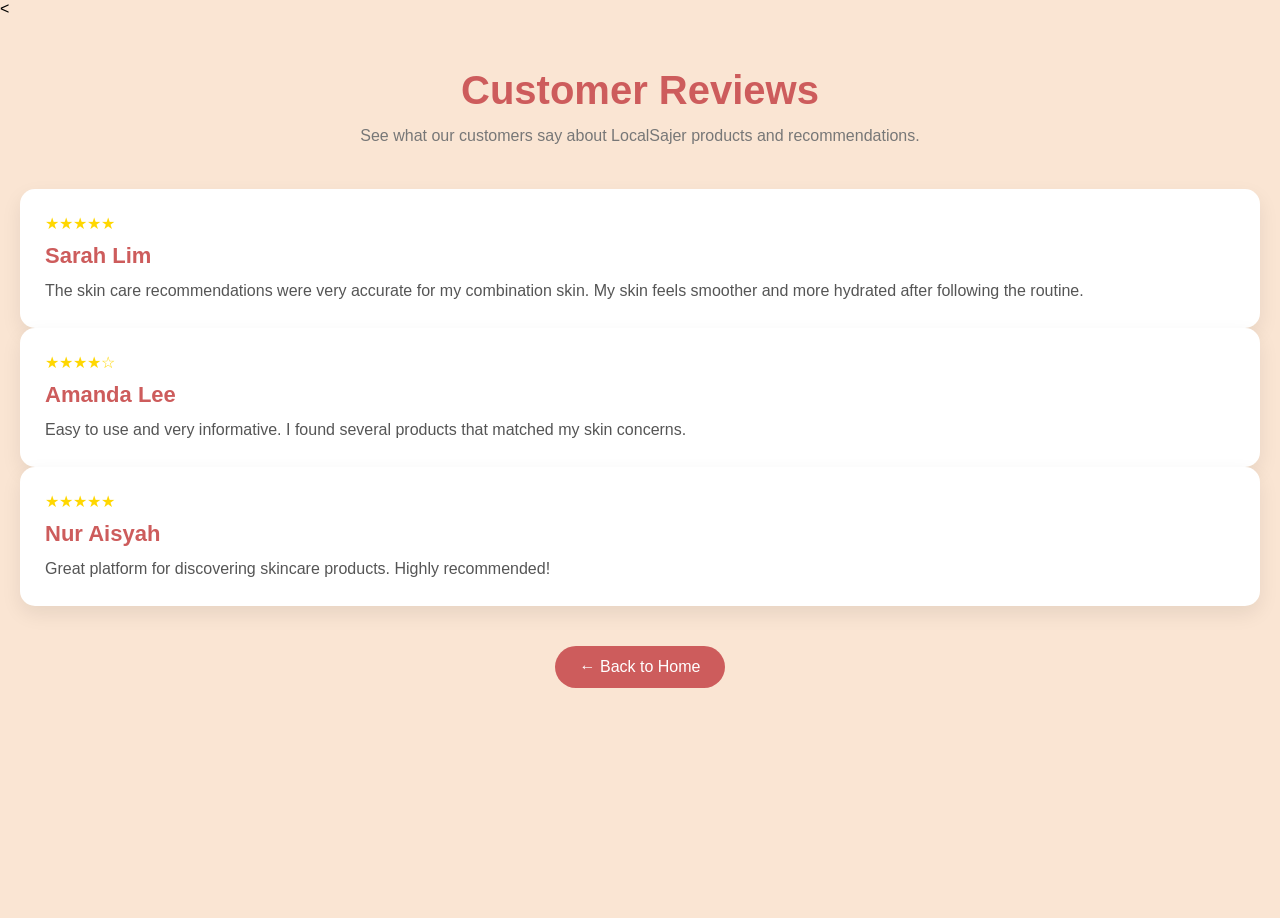
<file: review.html>
<<!DOCTYPE html>
<html lang="en">
<head>
    <meta charset="UTF-8">
    <meta name="viewport" content="width=device-width, initial-scale=1.0">
    <title>Customer Reviews</title>
    <link rel="stylesheet" href="style.css">
</head>
<body>

<div class="review-page">

    <div class="review-header">
    <h1>Customer Reviews</h1>
    <p class="review-subtitle">
        See what our customers say about LocalSajer products and recommendations.
    </p>
    </div>
    <div class="review-card">
        <div class="stars">★★★★★</div>
        <h3>Sarah Lim</h3>
        <p>
            The skin care recommendations were very accurate for my combination skin.
            My skin feels smoother and more hydrated after following the routine.
        </p>
    </div>

    <div class="review-card">
        <div class="stars">★★★★☆</div>
        <h3>Amanda Lee</h3>
        <p>
            Easy to use and very informative. I found several products that matched my skin concerns.
        </p>
    </div>

    <div class="review-card">
        <div class="stars">★★★★★</div>
        <h3>Nur Aisyah</h3>
        <p>
            Great platform for discovering skincare products. Highly recommended!
        </p>
    </div>

<a href="index.html" class="back-btn">← Back to Home</a>
</div>

</body>
</html>
</file>
<file: style.css>
/* Home Section */
:root {

    --black: #000;
    --white: #fff;
    --lightorange: #eb984e;
    --nude: #fae5d3;
    --lightyellow: #fcf3cf;
    --yellow: #f7dc6f;
    --indianred: #cd5c5c; 
    --purplenude: #f4ecf7; 
    --lightsalmon: #ffa07a;
    --papayawhip: #ffefd5;
    --lightgreen: #eee8aa;
}

* {
    box-sizing: border-box;
    margin: 0;
    padding: 0; 
    font-family:'Poppins', sans-serif;
}

.body {
    min-height: 100vh;
    display: flex;
    justify-content: center;
    align-items: center;
}

.navbar { /*menu*/
    background : var(--lightyellow);
    height: 68px;
    padding: 14px calc((100vw = 1280px)/ 2);
    display: flex;
    justify-content: space-between;
    align-items: center;
    position: relative;
}

.navbar__logo { /*menu color*/
    color: var(--indianred);
    text-decoration: none;
    padding-left: 30px;
    font-size: 30px;
}

.navbar__link { 
    color: var(--indianred);
    text-decoration: none;
    padding: 0rem  1rem;
}

.navbar__link:hover {
    color : var(--yellow);
}


@media screen and (max-width: 768px) {
    body.active{
        overflow-y: hidden;
        overflow-x: hidden;
    }
    
    .navbar__link {
        display: flex;
        align-items: center;
        justify-content: center;
    }

    .navbar__menu {
        display: grid;
        grid-template-columns: 1fr;
        grid-template-rows: repeat(4, 100px);
        position: absolute;
        width: 100%;
        top:-1000px;
    }

    .navbar__menu.active {
        top: 100%;
        opacity: 1;
        z-index: 99;
        height: 100vh;
        font-size: 1.5rem;
        background: var(--black);
    }

}


/* Hero Section */

.hero {
    background-image: url("images/bggg.jpeg");
    height: 100vh;
    background-position: center;
    background-size: cover;
    padding: 0.5rem calc((100vw - 1200px) / 2);
    display: flex;
    justify-content: flex-start;
    align-items: center;
}


.hero__content { 
    color:  #FFFFCC;
    padding: 3rem 1rem;
    line-height: 1; 
}

.hero__content h2 { /*utk words dekat headings*/
    font-size: clamp(1.5rem, 7vw, 4rem);
    text-transform: uppercase;
    margin-bottom: 0.5rem;
}

.hero__content p {
    font-size: clamp(1rem, 4vw, 2.5rem);
    margin-bottom: 3rem;
    color: var(--papayawhip);
}

.button {
    padding: 1rem 3rem;
    border: none;
    background: var(--lightyellow);
    color: var(--indianred);
    font-size: 1rem;
    cursor: pointer;
    outline: none;
    transition: 0.3s ease;
    text-decoration: none;
    border-radius: 4px;
}

.button:hover {
    background : var(--yellow);
}

/*skin concern section in homepage*/

.concern {
    padding: 8rem calc((100vw- 1200px) / 2 );
}

.concern__container {
    padding: 1rem;
}

.concern__content {
    display: flex;
    justify-content: space-between;
    align-items: center;
}

.concern__features {
    flex: 1;
}

.concern__img {
    flex: 1;
    display: flex;
    justify-content: flex-end;
    align-items: center;
    padding-left: 1rem; /* Adjust padding as needed */
}

.concern__img img {
    border-radius: 8px;
    max-width: 100%;
    height: auto;
}

.topline {
    color : var(--indianred);
    text-transform: uppercase;
    font-weight: bold;
    margin-bottom: 0.5rem;
}

.concern__heading {
    margin-bottom: 1rem;
    font-size: clamp(2rem, 5vw ,3rem);
    margin: 0;
}

.concern__features {
    list-style: none;
    padding: 1rem;
    transform: transition 0.3s ease-in-out;
}

.concern__feature {
    margin-bottom: 1.5rem;
    font-size: clamp(1rem, 5vw, 1.2rem);
    text-decoration: none;
    transition: 0.3s ease-in-out;
}

.concern__feature:hover {
    transform: scale(1.01);
    transition: transform 0.3s ease;
}


.fa-check-circle {
    margin-right: 0.5rem;
    color: var(--indianred);
}

@media screen and (max-width: 768px) {
    .concern__container{
        grid-template-columns: 1fr;
    }
}

/*skintype at home page*/
.skintype {
    background: var(--nude);
    color: var(--black);
    padding: 6rem calc((100vw - 1100px) / 2);
    text-align: center;
}

.skintype h1 {
    margin-bottom: 1rem;
    font-size: clamp(2rem, 5vw, 3rem);
    padding: 0 1rem;
}

.skintype__desc {
    margin-bottom: 3rem;
    font-size: clamp(1rem, 3vw, 1.5rem);
    padding: 1rem;
}

.skintype__wrapper {
    display: flex;
    justify-content: space-between;
    align-items: flex-start;
    padding: 1rem;
    gap: 10px;
}

.skintype__type {
    padding: 2rem;
    min-height: 450px;
    width: 325px;
    background: var(--white);
    color: var(--black);
    border-radius: 10px;
    display: flex;
    flex-direction: column;
    justify-content: space-between;
}

.skintype__perks {
    min-height: 50px; 
}

.skintype__type p {
    margin-bottom: 1rem;
}

.card-icon {
    font-size: 3rem;
    margin-bottom: 2rem;
    color: var(--indianred);
}

.skintype__type h3 {
    font-size: clamp(1rem, 5vw, 2rem);
    margin-bottom: 2rem;
}


/*skin concern page*/

.skinconcern {
    background-image: linear-gradient(rgba(0,0,0,0.75), rgba(0,0,0,0.75)), url("images/pic7.jpg");
    height: 70vh;
    background-position: center;
    background-size: cover;
    padding: 0.5rem calc((100vw - 1200px) / 2);
    display: flex;
    justify-content: flex-start;
    align-items: center;
    flex-direction: flex;
}

.skinconcern__menu h2 {
    font-size: clamp(1.5rem, 7vw, 4rem);
    text-transform: uppercase;
    color: var(--nude);
}

.skinconcern__menu p {
   display: flex;
    color: var(--lightgreen);
}

.skinconcern__headings {
    text-align: center;
    padding: 2rem;
    font-size: clamp(2rem, 6vw, 3rem);
    
}

.skinconcern__container {
    display: block;
    margin-left: auto;
    margin-right: auto;
}

.skinconcern__container p {
    font-size: clamp(16px, 1vw, 1rem);
    text-align: justify;
    margin: 0 auto;
    max-width: 600px;
    margin-bottom: 3rem;
    margin-top: 1rem;
}

.concern__image {
    display: flex;
    padding: 20px;
    width: 100%;
    box-sizing: border-box;
    text-align: center;
    justify-content: center;
}

.concern__gallery {
    text-align: center;
    justify-content: center;
}

.concern__image img {
    border-radius: 10px;
    max-width: 40%;
    height: auto;
    margin: 0 10px;
    transition: transform 0.3s ease-in-out;
    display: inline-block;
}

.concern__image img:hover{
    opacity: 1.0;
    transform: scale(1.1);
}

.concern__desc p {
    text-align: center;
    font-size: 16px;
    margin-top: 3rem;
}

.concern__desc h3 {
    font-size: clamp(1.5rem, 4vw, 2rem);
    text-align: center;
    margin-top: 4rem;
    justify-content: center;
}

.point__acne {
    text-align: center;
    font-size: 16px;
    list-style-position: inside;
    padding: 2rem;
    margin-top: auto;
}



/*Skin routine section */

.skinroutine {
    background-image: linear-gradient(rgba(0,0,0,0.75), rgba(0,0,0,0.75)),url("images/person2.jpg");
    height: 70vh;
    background-position: center;
    background-size: cover;
    padding: 0.5rem calc((100vw - 1200px) / 2);
    display: flex;
    justify-content: flex-start;
    align-items: center;  
    flex-direction: flex;
}

.skinroutine__menu h2 {
    font-size: clamp(1.5rem, 7vw, 4rem);
    text-transform: uppercase;
    color: var(--nude);
}

.skinroutine__menu p {
    display: flex;
    color: var(--white);
}

.skinroutine__headings {
    text-align: center;
    padding: 2rem;
    font-size: clamp(2rem, 6vw, 3rem);
}

.skinroutine__container {
    max-width: 800px;
    margin: 0 auto;
    padding: 20px;
    background-color: #eee8aa;
    border-radius: 10px;
    box-shadow: 0 0 10px rgba(0, 0, 0, 0.1);
    margin-bottom: 3rem;
    margin-top: 2rem;
}

.skinroutine__container p {
    font-size: 1rem;
    line-height: 1.5;
    text-align: justify;
}

.skinroutine__container h1 {
    text-align: center;
    font-size: 2rem;
    margin-bottom: 20px;
}

.routine__info {
    max-width: 800px;
    margin: 20px auto;
    padding: 20px;
    background-color: #fff;
    border-radius: 10px;
    box-shadow: 0 4px 6px rgba(0, 0, 0, 0.1);
}
h1 {
    font-size: 28px;
    color: #333;
    margin-bottom: 10px;
}
p {
    font-size: 16px;
    line-height: 1.6;
    color: #666;
}

.routine__all {
    margin-top: 30px;
}
h3 {
    font-size: 22px;
    color: #333;
    margin-bottom: 10px;
}
img {
    max-width: 100%;
    height: auto;
    display: block;
    margin: 20px auto;
    border-radius: 8px;
    box-shadow: 0 2px 4px rgba(0, 0, 0, 0.1);
}
li {
    font-size: 16px;
    color: #666;
    margin-bottom: 5px;
}


/*list of product section*/

.listofproducts {
    background-image: linear-gradient(rgba(0,0,0,0.75), rgba(0,0,0,0.75)),url("images/pic2.jpg");
    height: 70vh;
    background-position: center;
    background-size: cover;
    padding: 0.5rem calc((100vw - 1200px) / 2);
    display: flex;
    justify-content: flex-start;
    align-items: center;
    flex-direction: flex;
}

.listofproducts__menu h2 {
    font-size: clamp(1.5rem, 7vw, 4rem);
    text-transform: uppercase;
    color: var(--nude);
}

.listofproducts__menu p {
    display: flex;
    color: var(--white);
}

.header {
    padding: 2rem;
    text-align: center;
    background-color: #fcf3cf;
    font-size: clamp(1rem, 2vw, 2rem);
}

.lop__headings {
    font-size: clamp(2rem, 6vw, 3rem);
    text-align: center;
    margin-bottom: 1.5rem;
    margin-top: 2rem;
}

.lop__list h1 {
    font-size: clamp(2rem, 6vw, 3rem);
    text-align: center;
    margin-bottom: 1.5rem;
    margin-top: 2rem;
}

.lop__list h2 {
    font-size: 2rem;
    text-align: center;
    margin-bottom: 2rem;
    margin-top: 3rem;
}

.lop__links {
    display: flex;
    flex-direction: column;
    align-items: center;
    padding: 1rem 2rem;
    transition: 0.3s ease-in-out;
}

.lop__links :hover{
   color : var(--yellow)
}

.lop__link {
    text-decoration: none;
    color: var(--indianred);
}

.cleanser__container {
    display: grid;
    gap: 10px;
    grid-template-columns: auto auto auto;
    grid-auto-rows: auto; 
    background-color: #f4ecf7;
}
 
.cleanser__item {
    text-align: center;
    flex-direction: column;
    align-items: center;
    padding: 20px;
    width: 100%;
    box-sizing: border-box;
}

.cleanser__item img {
    border-radius: 10px;
    max-width: 70%;
    height: auto;
}

.cleanser__desc {
    text-align: justify center;
    font-size: 13px;
    margin-top: 10px;
}

.cleanser__desc p {
    text-align: center;
}


.serum__container {
    display: grid;
    gap: 10px;
    grid-template-columns: auto auto auto;
    grid-auto-rows: auto; 
    background-color: #fae5d3;
}
 
.serum__item {
    text-align: center;
    flex-direction: column;
    align-items: center;
    padding: 20px;
    width: 100%;
    box-sizing: border-box;
}

.serum__item img {
    border-radius: 10px;
    max-width: 70%;
    height: auto;
}

.serum__desc {
    text-align: justify center;
    font-size: 13px;
    margin-top: 10px;
}

.serum__desc p {
    text-align: center;
}

.moisturiser__container {
    display: grid;
    gap: 10px;
    grid-template-columns: auto auto auto;
    grid-auto-rows: auto; 
    background-color: var(--papayawhip);
}
 
.moisturiser__item {
    text-align: center;
    flex-direction: column;
    align-items: center;
    padding: 20px;
    width: 100%;
    box-sizing: border-box;
}

.moisturiser__item img {
    border-radius: 10px;
    max-width: 70%;
    height: auto;
}

.moisturiser__desc {
    text-align: justify center;
    font-size: 13px;
    margin-top: 10px;
}

.moisturiser__desc p {
    text-align: center;
}

.sunscreen__container {
    display: grid;
    gap: 10px;
    grid-template-columns: auto auto auto;
    grid-auto-rows: auto; 
    background-color: var(--nude);
}
 
.sunscreen__item {
    text-align: center;
    flex-direction: column;
    align-items: center;
    padding: 20px;
    width: 100%;
    box-sizing: border-box;
}

.sunscreen__item img {
    border-radius: 10px;
    max-width: 70%;
    height: auto;
}

.sunscreen__desc {
    text-align: justify center;
    font-size: 13px;
    margin-top: 10px;
}

.sunscreen__desc p {
    text-align: center;
}


/*combination section*/

.combination__header {
  background-color: var(--nude);
  padding: 30px;
  text-align: center;
  font-size: 35px;
  color: var(--indianred);
}

.combination__container {
    text-align: center; 
}

.combination__container h1 {
    text-align: center;
    padding: 20px;
    margin-top: 2rem;
    margin-bottom: 2rem;
}

.column {
    display: inline-block; 
    width: 25%;
    padding: 10px;
    height: auto; 
    vertical-align: top; /
}

.column img {
    max-width: 100%; 
    height: auto; 
}


@media (max-width: 600px) {
    .column {
      width: 100%;
}
}


/*footer section*/

.footer {
    padding: 5rem calc((100vw - 1100px) / 2);
    display: grid;
    grid-template-columns: repeat(2, 1fr);
    color: var(--indianred);
    background: var(--lightyellow);
}


.footer_desc h2 {
    color: var(--indianred);
    font-size: 2rem;
}

.footer_desc p {
    color: var(--indianred);
}

#phone {
    font-weight: bold;
    font-size: 1rem;
    text-align: left;
}

.footer__wrapper {
    padding: 1rem;
    display : grid;
    grid-template-columns: repeat(2,1fr);
}

.footer__links {
    display: flex;
    flex-direction: column;
    align-items: flex-start;
    padding: 1rem 2rem;
    transition: 0.3s ease-in-out;
}

.footer__links:hover{
   color : var(--yellow)
}

.footer__link {
    text-decoration: none;
    color: var(--indianred);
}

@media screen and (max-width : 820px) {
    .footer__wrapper {
        grid-template-columns: 1fr;
    }

}

@media screen and (max-width : 400px) {
    .footer__desc {
        padding: 1rem;
    }

    .footer__links {
        padding: 1rem;
    }
}

/*scroll up button*/

#scrollUpBtn {
    display: none;
    position: fixed;
    top: 20px;
    left: 50%;
    transform: translateX(-50%);
    background-color: var(--indianred);
    color: #fff;
    border: none;
    border-radius: 50%;
    width: 40px;
    height: 40px;
    font-size: 20px;
    line-height: 40px;
    text-align: center;
    cursor: pointer;
    z-index: 9999;
}

/*floating button*/

.floating-btn {
    position: fixed;
    bottom: 20px;
    left: 20px;
    background-color: var(--indianred);
    color: var(--lightgreen);
    border: none;
    border-radius: 50%;
    width: 50px;
    height: 50px;
    font-size: 20px;
    text-align: center;
    box-shadow: 2px 2px 5px rgba(0, 0, 0, 0.2);
    cursor: pointer;
  }

  .floating-btn:hover {
    background-color: var(--yellow);
  }

  /* ===== LOGIN PAGE (MATCH YOUR THEME) ===== */

.login {
    min-height: 80vh;
    display: flex;
    justify-content: center;
    align-items: center;
    background: var(--nude);
}

.login__container {
    width: 380px;
    background: var(--white);
    padding: 35px;
    border-radius: 15px;
    box-shadow: 0 8px 25px rgba(0,0,0,0.1);
    text-align: center;
}

.login__title {
    font-size: 2rem;
    color: var(--indianred);
    margin-bottom: 5px;
}

.login__subtitle {
    font-size: 0.9rem;
    color: #777;
    margin-bottom: 20px;
}

.login__input {
    margin-bottom: 15px;
    text-align: left;
}

.login__input label {
    font-size: 0.85rem;
    color: var(--indianred);
}

.login__input input {
    width: 100%;
    padding: 10px;
    border-radius: 8px;
    border: 1px solid #ddd;
    margin-top: 5px;
}

.login__input input:focus {
    border-color: var(--indianred);
    outline: none;
}

.login__btn {
    width: 100%;
    padding: 12px;
    background: var(--indianred);
    color: var(--white);
    border: none;
    border-radius: 20px;
    cursor: pointer;
    transition: 0.3s;
}

.login__btn:hover {
    background: var(--lightorange);
}

.login__register {
    margin-top: 15px;
    font-size: 0.85rem;
}

/* ===== REVIEW PAGE CLEAN ===== */

html, body {
    margin: 0;
    padding: 0;
    background: var(--nude);
    overflow-x: hidden;
}

.review-page {
    min-height: 100vh;
    background: var(--nude);
    padding: 50px 20px;
    text-align: center;
}

.review-header h1 {
    font-size: 2.5rem;
    color: var(--indianred);
    margin-top: 0;
    margin-bottom: 10px;
}

.review-subtitle {
    color: #777;
    margin-bottom: 40px;
}

/* GRID LAYOUT */
.review-container {
    display: grid;
    grid-template-columns: repeat(auto-fit, minmax(300px, 1fr));
    gap: 20px;
    max-width: 1100px;
    margin: auto;
}

/* CARD */
.review-card {
    background: var(--white);
    padding: 25px;
    border-radius: 15px;
    box-shadow: 0 8px 20px rgba(0,0,0,0.08);
    text-align: left;
    transition: 0.3s;
}

.review-card:hover {
    transform: translateY(-5px);
}

/* STARS */
.stars {
    color: gold;
    margin-bottom: 10px;
}

/* NAME */
.review-card h3 {
    color: var(--indianred);
    margin-bottom: 10px;
}

/* TEXT */
.review-card p {
    color: #555;
    line-height: 1.5;
}

/* BUTTON */
.back-btn {
    display: inline-block;
    margin-top: 40px;
    text-decoration: none;
    background: var(--indianred);
    color: white;
    padding: 12px 25px;
    border-radius: 25px;
    transition: 0.3s;
}

.back-btn:hover {
    background: var(--lightorange);
}
.skin-title {
    text-align: center;
    margin-bottom: 40px;
}

.skin-title h1 {
    font-size: 3rem;
    color: #d35400; /* dark orange 🔥 */
    font-weight: 700;
    margin-bottom: 10px;
}

.skin-title p {
    font-size: 1.2rem;
    color: #b04a00;
}

.suggestion-title {
    text-align: center;
    font-size: 1.8rem;
    margin-bottom: 30px;
}
.skin-title h1 {
    font-size: 3rem;
    color: #d35400;
    font-weight: 700;
    margin-bottom: 10px;
    position: relative;
}

.skin-title h1::after {
    content: "";
    display: block;
    width: 120px;
    height: 3px;
    background: #d35400;
    margin: 10px auto 0;
    border-radius: 5px;
}
/* CART BUBBLE */
.cart-bubble {
    position: fixed;
    bottom: 25px;
    right: 25px;
    width: 65px;
    height: 65px;
    background: #fff;
    border: 3px solid #e74c3c;
    border-radius: 50%;
    font-size: 26px;
    display: flex;
    align-items: center;
    justify-content: center;
    cursor: pointer;
    box-shadow: 0 4px 12px rgba(0,0,0,0.2);
    z-index: 999;
}

/* NUMBER BADGE */
#cart-count {
    position: absolute;
    top: -6px;
    right: -6px;
    background: red;
    color: white;
    font-size: 12px;
    padding: 5px 8px;
    border-radius: 50%;
}

/* POPUP MESSAGE */
.popup-msg {
    position: fixed;
    bottom: 100px;
    right: 25px;
    background: #333;
    color: white;
    padding: 10px 18px;
    border-radius: 20px;
    opacity: 0;
    transition: 0.3s;
}

/* SHOW POPUP */
.popup-msg.show {
    opacity: 1;
}
button {
    background: linear-gradient(135deg, #ff9a9e, #fad0c4);
    color: #333;
    border: none;
    padding: 10px 20px;
    font-weight: 600;
    border-radius: 25px;
    cursor: pointer;
    transition: 0.3s;
}

button:hover {
    opacity: 0.85;
    transform: scale(1.05);
}
</file>
